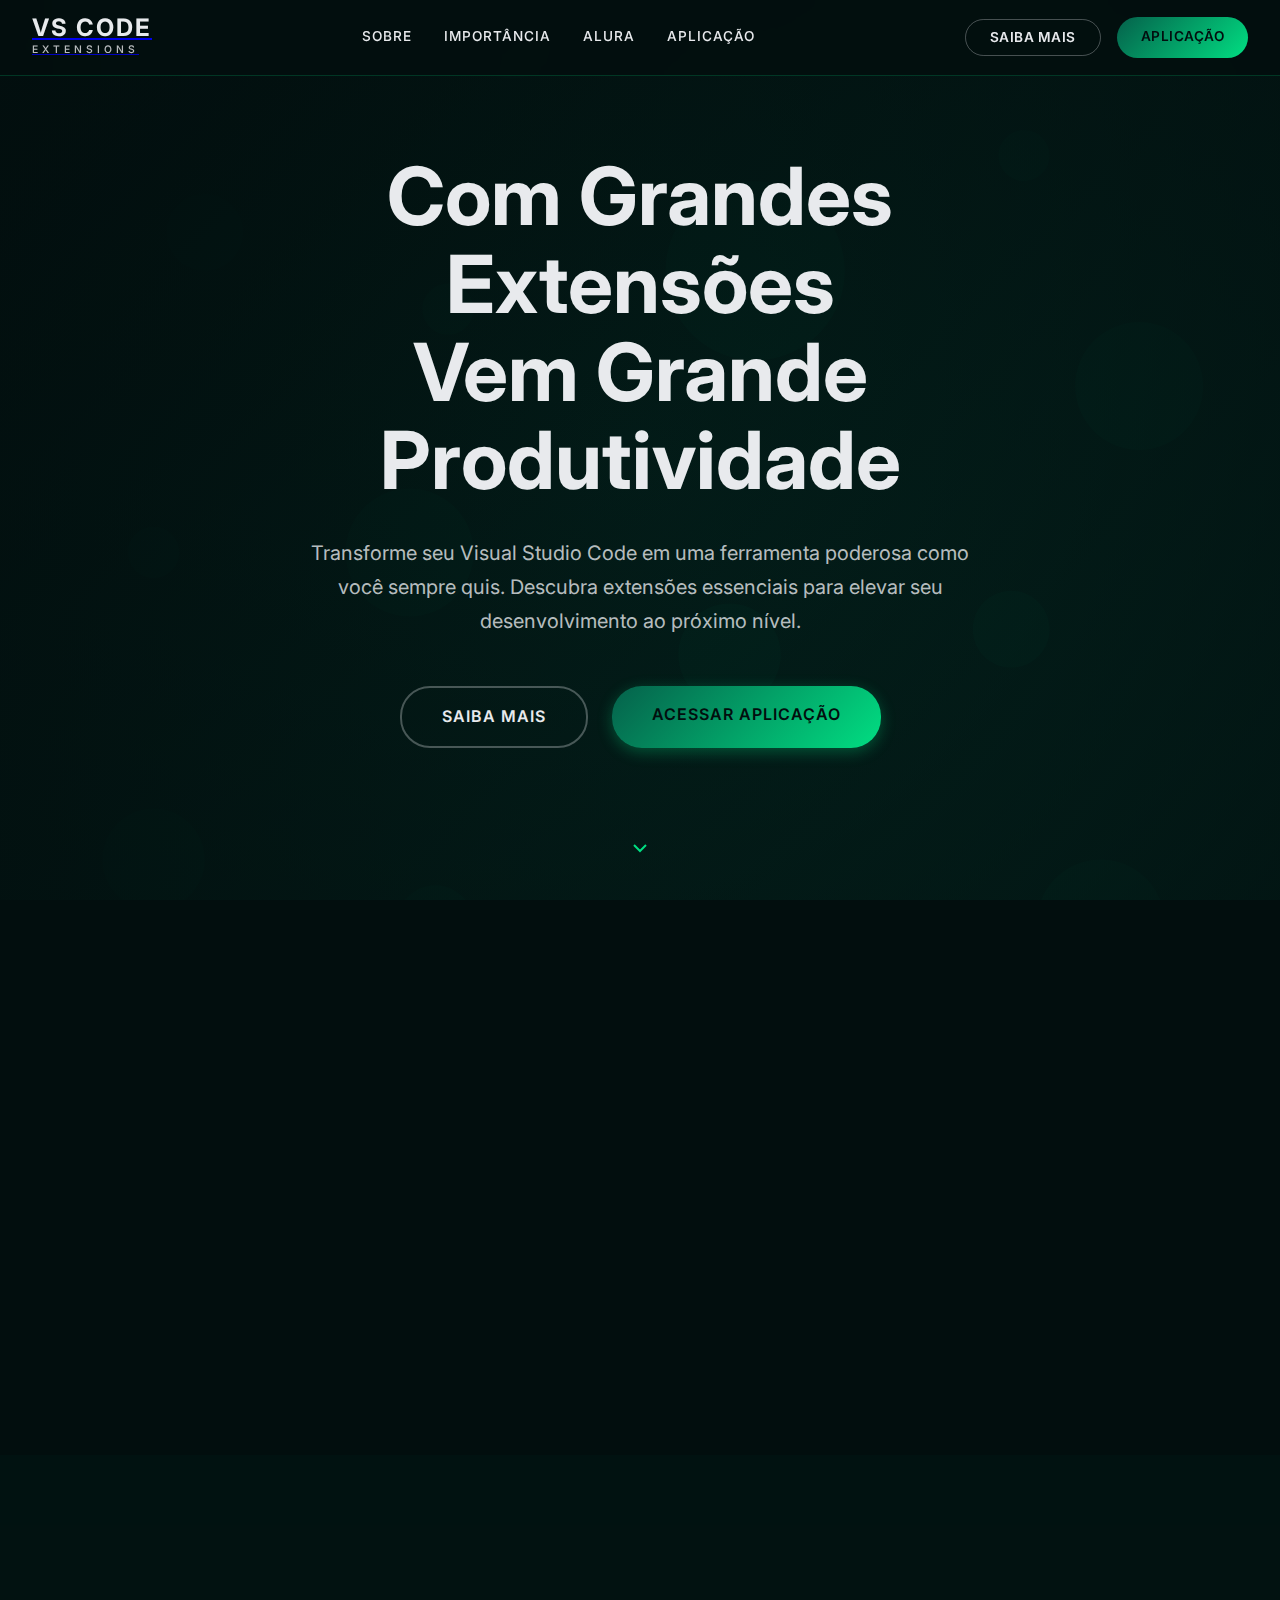
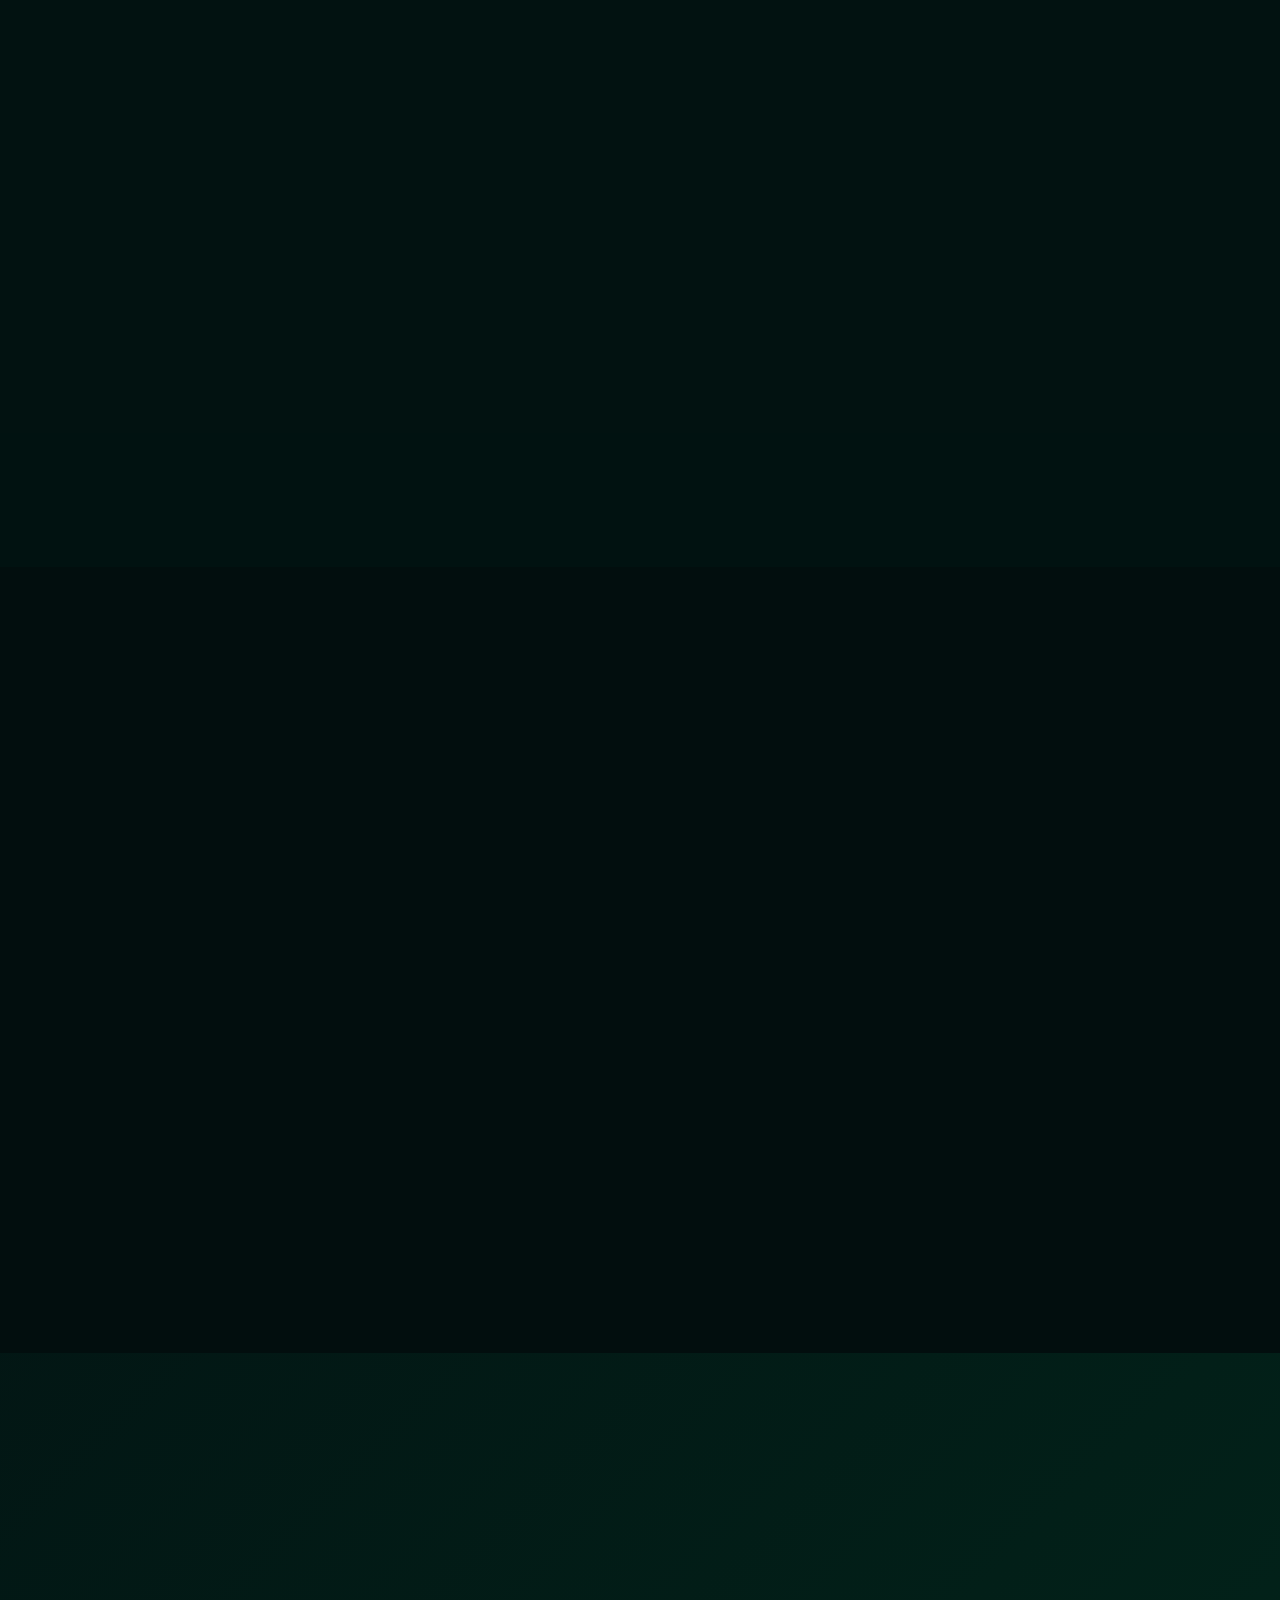
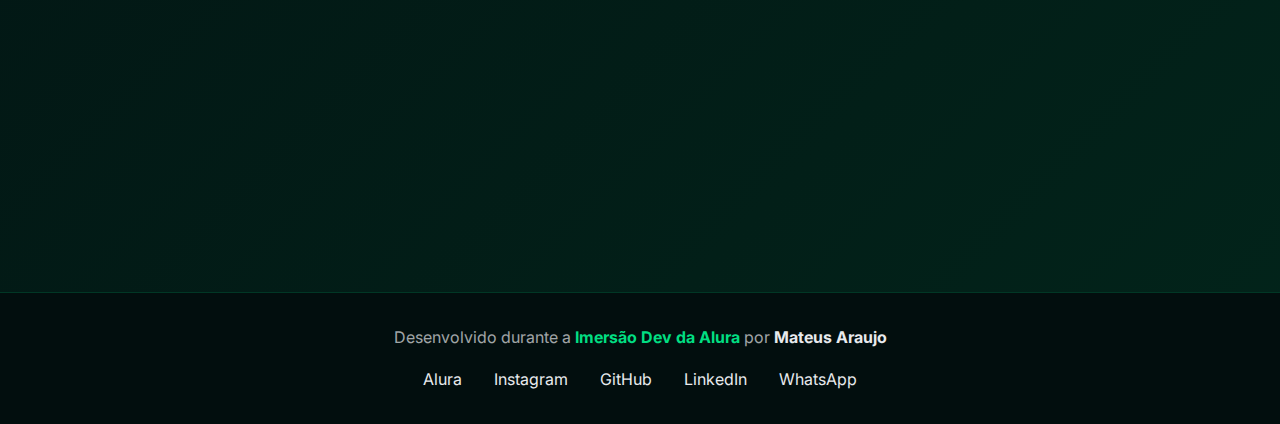
<file: index.html>
<!DOCTYPE html>
<html lang="pt-br">
<head>
    <meta charset="UTF-8">
    <meta name="viewport" content="width=device-width, initial-scale=1.0">
    <link rel="stylesheet" href="./src/styles/home.css">
    <link rel="preconnect" href="https://fonts.googleapis.com">
    <link rel="preconnect" href="https://fonts.gstatic.com" crossorigin>
    <link href="https://fonts.googleapis.com/css2?family=Inter:wght@300;400;500;600;700;800;900&family=Quicksand:wght@300..700&display=swap" rel="stylesheet">
    <title>Base de Conhecimento - Extensões VS Code | Imersão Dev Alura</title>
</head>
<body>
    <!-- Header -->
    <header class="home-header">
        <div class="header-content">
            <div class="logo-container">
                <a href="./index.html" class="logo-link">
                    <span class="logo-text">
                        <span class="logo-main">VS CODE</span>
                        <span class="logo-sub">EXTENSIONS</span>
                    </span>
                </a>
            </div>
            <nav class="nav-menu">
                <a href="#sobre" class="nav-link">SOBRE</a>
                <a href="#importancia" class="nav-link">IMPORTÂNCIA</a>
                <a href="#alura" class="nav-link">ALURA</a>
                <a href="./src/app.html" class="nav-link">APLICAÇÃO</a>
            </nav>
            <div class="header-buttons">
                <button class="btn-secondary" onclick="scrollToSection('sobre')">SAIBA MAIS</button>
                <a href="./src/app.html" class="btn-primary">Aplicação</a>
            </div>
            <button class="mobile-menu-toggle" aria-label="Menu">
                <span></span>
                <span></span>
                <span></span>
            </button>
        </div>
    </header>

    <!-- Hero Section -->
    <section class="hero-section">
        <div class="hero-overlay"></div>
        <div class="hero-content">
            <h1 class="hero-title">
                <span class="title-line">Com Grandes Extensões</span>
                <span class="title-line">Vem Grande Produtividade</span>
            </h1>
            <p class="hero-subtitle">
                Transforme seu Visual Studio Code em uma ferramenta poderosa como você sempre quis.
                Descubra extensões essenciais para elevar seu desenvolvimento ao próximo nível.
            </p>
            <div class="hero-buttons">
                <a href="#sobre" class="btn-learn-more">SAIBA MAIS</a>
                <a href="./src/app.html" class="btn-get-started">ACESSAR APLICAÇÃO</a>
            </div>
        </div>
        <div class="scroll-indicator">
            <svg width="24" height="24" viewBox="0 0 24 24" fill="none" stroke="currentColor" stroke-width="2">
                <path d="M6 9l6 6 6-6"/>
            </svg>
        </div>
    </section>

    <!-- About Section -->
    <section id="sobre" class="content-section">
        <div class="container">
            <div class="section-content">
                <h2 class="section-title">Sobre o Projeto</h2>
                <p class="section-text">
                    Este projeto foi desenvolvido durante a <strong>Imersão Dev da Alura</strong>, um programa intensivo 
                    que une aprendizado prático com projetos reais. A Base de Conhecimento de Extensões VS Code é uma 
                    aplicação web que reúne as melhores extensões para o Visual Studio Code.
                </p>
                <p class="section-text">
                    Nossa missão é ajudar desenvolvedores a descobrirem e utilizarem ferramentas que podem transformar 
                    sua experiência de programação, aumentando produtividade, organização e qualidade do código.
                </p>
            </div>
        </div>
    </section>

    <!-- Importance Section -->
    <section id="importancia" class="content-section alt-bg">
        <div class="container">
            <div class="section-content">
                <h2 class="section-title">Por Que Extensões São Importantes?</h2>
                <div class="features-grid">
                    <div class="feature-card">
                        <div class="feature-icon">⚡</div>
                        <h3 class="feature-title">Produtividade</h3>
                        <p class="feature-text">
                            Autocomplete inteligente, snippets personalizados e atalhos que aceleram seu fluxo de trabalho 
                            em até 50%.
                        </p>
                    </div>
                    <div class="feature-card">
                        <div class="feature-icon">🎯</div>
                        <h3 class="feature-title">Qualidade do Código</h3>
                        <p class="feature-text">
                            Linters, formatadores e ferramentas de análise que garantem consistência e reduzem bugs 
                            antes mesmo de compilar.
                        </p>
                    </div>
                    <div class="feature-card">
                        <div class="feature-icon">🔍</div>
                        <h3 class="feature-title">Organização</h3>
                        <p class="feature-text">
                            Ícones, temas e ferramentas que facilitam a navegação em projetos grandes, economizando 
                            tempo e reduzindo fadiga visual.
                        </p>
                    </div>
                    <div class="feature-card">
                        <div class="feature-icon">🤝</div>
                        <h3 class="feature-title">Colaboração</h3>
                        <p class="feature-text">
                            Extensões de Git integradas que tornam o controle de versão mais visual e intuitivo, 
                            melhorando o trabalho em equipe.
                        </p>
                    </div>
                </div>
            </div>
        </div>
    </section>

    <!-- Alura Section -->
    <section id="alura" class="content-section">
        <div class="container">
            <div class="section-content">
                <h2 class="section-title">Imersão Dev da Alura</h2>
                <div class="alura-content">
                    <div class="alura-text">
                        <p class="section-text">
                            A <strong>Imersão Dev da Alura</strong> é um programa educacional único que combina teoria 
                            e prática através de projetos reais. Durante a imersão, desenvolvedores de todos os níveis 
                            têm a oportunidade de:
                        </p>
                        <ul class="benefits-list">
                            <li>Aprender tecnologias modernas através de projetos práticos</li>
                            <li>Conectar-se com uma comunidade de desenvolvedores</li>
                            <li>Desenvolver habilidades essenciais para o mercado de trabalho</li>
                        </ul>
                        <p class="section-text">
                            Este projeto foi desenvolvido como parte do desafio da Imersão Dev, demonstrando a aplicação 
                            prática de HTML, CSS, JavaScript e IA criação de uma base de conhecimento.
                        </p>
                        <div class="cta-container">
                            <a href="https://www.alura.com.br/" target="_blank" class="btn-alura">CONHEÇA A ALURA</a>
                        </div>
                    </div>
                </div>
            </div>
        </div>
    </section>

    <!-- Final CTA Section -->
    <section class="cta-section">
        <div class="container">
            <div class="cta-content">
                <h2 class="cta-title">Pronto para Descobrir Novas Extensões?</h2>
                <p class="cta-text">
                    Acesse nossa base de conhecimento e encontre as extensões que vão transformar sua experiência 
                    de desenvolvimento.
                </p>
                <a href="./src/app.html" class="btn-cta">ACESSAR APLICATIVO</a>
            </div>
        </div>
    </section>

    <!-- Footer -->
    <footer class="home-footer">
        <div class="footer-content">
            <p class="footer-text">Desenvolvido durante a <strong>Imersão Dev da Alura</strong> por <a href="https://github.com/teuaraujoo" target="_blank" class="footer-author-link"><strong>Mateus Araujo</strong></a></p>
            <div class="footer-links">
                <a href="https://www.alura.com.br/" target="_blank">Alura</a>
                <a href="https://www.instagram.com/teu.araujoo/" target="_blank">Instagram</a>
                <a href="https://github.com/teuaraujoo" target="_blank">GitHub</a>
                <a href="https://www.linkedin.com/in/teuaraujoo/" target="_blank">LinkedIn</a>
                <a href="https://api.whatsapp.com/send/?phone=5579988081797&text&type=phone_number&app_absent=0" target="_blank">WhatsApp</a>
            </div>
        </div>
    </footer>

    <!-- Loading Screen -->
    <div id="loading-screen" class="loading-screen hidden">
        <div class="loading-content">
            <div class="loading-spinner">
                <div class="spinner-ring"></div>
                <div class="spinner-ring"></div>
                <div class="spinner-ring"></div>
                <div class="spinner-ring"></div>
            </div>
            <p class="loading-text">Carregando aplicação...</p>
        </div>
    </div>

    <script src="./src/script/home.js"></script>
</body>
</html>
</file>
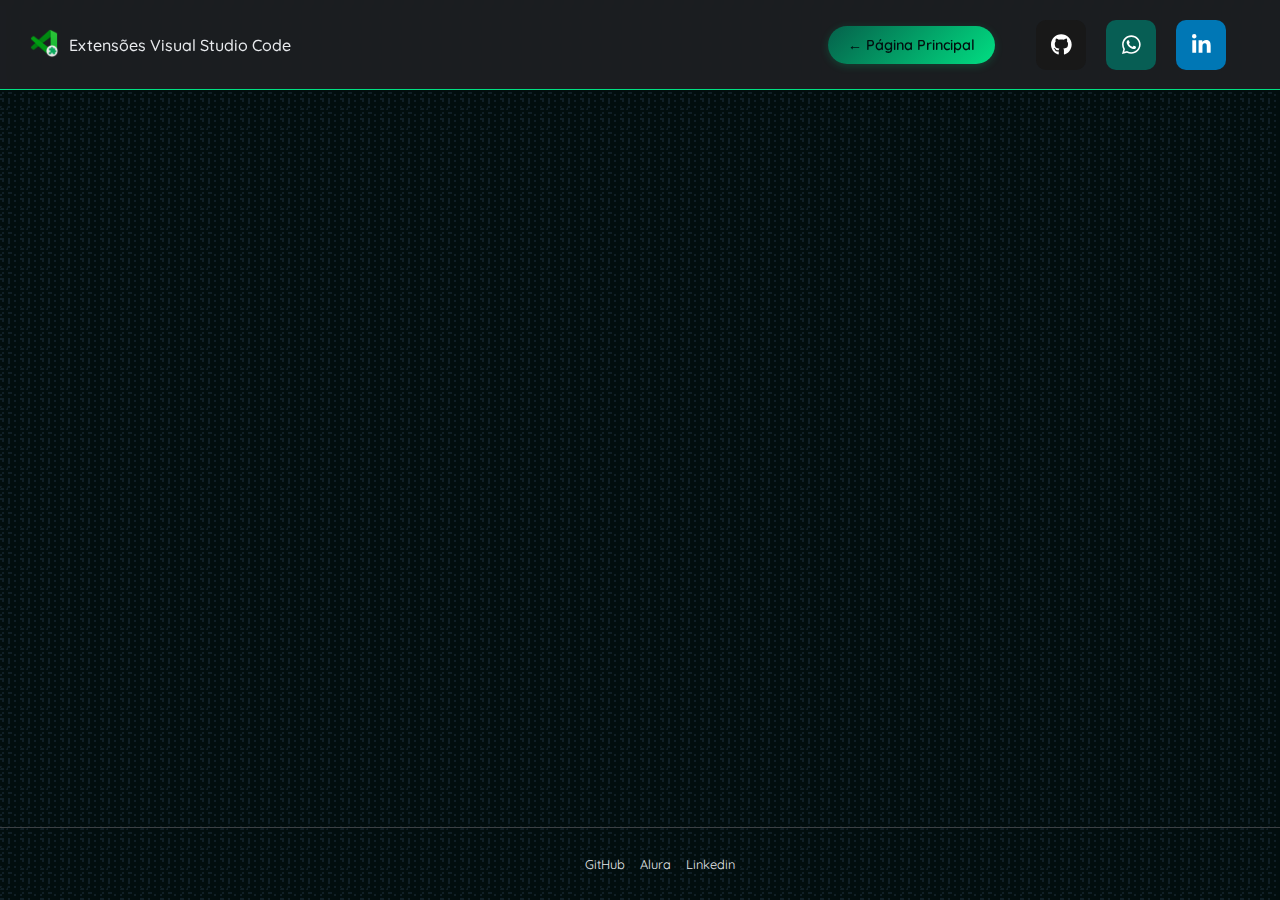
<file: src/app.html>
<!DOCTYPE html>
<html lang="pt-br">
<head>
    <meta charset="UTF-8">
    <meta name="viewport" content="width=device-width, initial-scale=1.0">
    <link rel="stylesheet" href="/src/styles/style.css">
    <title>Base de conhecimento - Extensões VS Code</title>
</head>
<body>
  <header>
    <div class="teste"> 
      <a href="./index.html" class="logo-link">
        <img src="./assets/logo.png" alt="logo">
      </a>
      <a href="./app.html"><h1>Extensões Visual Studio Code</h1></a>
    </div>
    <a href="../index.html" class="btn-voltar-principal">← Página Principal</a>
      <div class="nav-links">
        <div class="social-card"> 
              <a href="https://github.com/teuaraujoo" target="_blank">
                <button class="Btn github"> 
                  <span class="svgContainer"> 
                    <svg height="1.6em" viewBox="0 0 496 512" fill="white"> 
                      <path 
                      d="M165.9 397.4c0 2-2.3 3.6-5.2 3.6-3.3.3-5.6-1.3-5.6-3.6 0-2 2.3-3.6 5.2-3.6 3-.3 5.6 1.3 5.6 3.6zm-31.1-4.5c-.7 2 1.3 4.3 4.3 4.9 2.6 1 5.6 0 6.2-2s-1.3-4.3-4.3-5.2c-2.6-.7-5.5.3-6.2 2.3zm44.2-1.7c-2.9.7-4.9 2.6-4.6 4.9.3 2 2.9 3.3 5.9 2.6 2.9-.7 4.9-2.6 4.6-4.6-.3-1.9-3-3.2-5.9-2.9zM244.8 8C106.1 8 0 113.3 0 252c0 110.9 69.8 205.8 169.5 239.2 12.8 2.3 17.3-5.6 17.3-12.1 0-6.2-.3-40.4-.3-61.4 0 0-70 15-84.7-29.8 0 0-11.4-29.1-27.8-36.6 0 0-22.9-15.7 1.6-15.4 0 0 24.9 2 38.6 25.8 21.9 38.6 58.6 27.5 72.9 20.9 2.3-16 8.8-27.1 16-33.7-55.9-6.2-112.3-14.3-112.3-110.5 0-27.5 7.6-41.3 23.6-58.9-2.6-6.5-11.1-33.3 2.6-67.9 20.9-6.5 69 27 69 27 20-5.6 41.5-8.5 62.8-8.5s42.8 2.9 62.8 8.5c0 0 48.1-33.6 69-27 13.7 34.7 5.2 61.4 2.6 67.9 16 17.7 25.8 31.5 25.8 58.9 0 96.5-58.9 104.2-114.8 110.5 9.2 7.9 17 22.9 17 46.4 0 33.7-.3 75.4-.3 83.6 0 6.5 4.6 14.4 17.3 12.1C428.2 457.8 496 362.9 496 252 496 113.3 383.5 8 244.8 8zM97.2 352.9c-1.3 1-1 3.3.7 5.2 1.6 1.6 3.9 2.3 5.2 1 1.3-1 1-3.3-.7-5.2-1.6-1.6-3.9-2.3-5.2-1zm-10.8-8.1c-.7 1.3.3 2.9 2.3 3.9 1.6 1 3.6.7 4.3-.7.7-1.3-.3-2.9-2.3-3.9-2-.6-3.6-.3-4.3.7zm32.4 35.6c-1.6 1.3-1 4.3 1.3 6.2 2.3 2.3 5.2 2.6 6.5 1 1.3-1.3.7-4.3-1.3-6.2-2.2-2.3-5.2-2.6-6.5-1zm-11.4-14.7c-1.6 1-1.6 3.6 0 5.9 1.6 2.3 4.3 3.3 5.6 2.3 1.6-1.3 1.6-3.9 0-6.2-1.4-2.3-4-3.3-5.6-2z" 
                      ></path> 
                    </svg> 
                  </span> 
                  <span class="BG"></span> 
                </button> 
              </a>
            <a href="https://api.whatsapp.com/send/?phone=5579988081797&text&type=phone_number&app_absent=0" target="_blank">
              <button class="Btn whatsapp"> 
                <span class="svgContainer"> 
                  <svg 
                  xmlns="http://www.w3.org/2000/svg" 
                  height="1.6em" 
                  fill="white" 
                  viewBox="0 0 448 512" 
                  > 
                    <path 
                    d="M380.9 97.1C339 55.1 283.2 32 223.9 32c-122.4 0-222 99.6-222 222 0 39.1 10.2 77.3 29.6 111L0 480l117.7-30.9c32.4 17.7 68.9 27 106.1 27h.1c122.3 0 224.1-99.6 224.1-222 0-59.3-25.2-115-67.1-157zm-157 341.6c-33.2 0-65.7-8.9-94-25.7l-6.7-4-69.8 18.3L72 359.2l-4.4-7c-18.5-29.4-28.2-63.3-28.2-98.2 0-101.7 82.8-184.5 184.6-184.5 49.3 0 95.6 19.2 130.4 54.1 34.8 34.9 56.2 81.2 56.1 130.5 0 101.8-84.9 184.6-186.6 184.6zm101.2-138.2c-5.5-2.8-32.8-16.2-37.9-18-5.1-1.9-8.8-2.8-12.5 2.8-3.7 5.6-14.3 18-17.6 21.8-3.2 3.7-6.5 4.2-12 1.4-32.6-16.3-54-29.1-75.5-66-5.7-9.8 5.7-9.1 16.3-30.3 1.8-3.7 .9-6.9-.5-9.7-1.4-2.8-12.5-30.1-17.1-41.2-4.5-10.8-9.1-9.3-12.5-9.5-3.2-.2-6.9-.2-10.6-.2-3.7 0-9.7 1.4-14.8 6.9-5.1 5.6-19.4 19-19.4 46.3 0 27.3 19.9 53.7 22.6 57.4 2.8 3.7 39.1 59.7 94.8 83.8 35.2 15.2 49 16.5 66.6 13.9 10.7-1.6 32.8-13.4 37.4-26.4 4.6-13 4.6-24.1 3.2-26.4-1.3-2.5-5-3.9-10.5-6.6z" 
                    ></path> 
                  </svg> 
                </span> 
                <span class="BG"></span> 
              </button> 
            </a>
            <a href="https://www.linkedin.com/in/teuaraujoo/" target="_blank">
              
              <button class="Btn linkdin"> 
                <span class="svgContainer"> 
                  <svg 
                  fill="white" 
                  class="svgIcon" 
                  xmlns="http://www.w3.org/2000/svg" 
                  height="1.6em" 
                  viewBox="0 0 448 512" 
                  > 
                  <path 
                  d="M100.3 448H7.4V148.9h92.9zM53.8 108.1C24.1 108.1 0 83.5 0 53.8a53.8 53.8 0 0 1 107.6 0c0 29.7-24.1 54.3-53.8 54.3zM447.9 448h-92.7V302.4c0-34.7-.7-79.2-48.3-79.2-48.3 0-55.7 37.7-55.7 76.7V448h-92.8V148.9h89.1v40.8h1.3c12.4-23.5 42.7-48.3 87.9-48.3 94 0 111.3 61.9 111.3 142.3V448z" 
                  ></path> 
                </svg> 
              </span> 
              <span class="BG"></span> 
            </button> 
          </a>
            </div>
        </div>
      </header>
      
      <main id="main-view">
        <div id="initial-content">
            <h1>Base de Conhecimento</h1>
            <p>Encontre as melhores extensões para o Visual Studio Code</p>
            <div class="search-container">
                <svg class="search-icon" xmlns="http://www.w3.org/2000/svg" viewBox="0 0 24 24" fill="none" stroke="currentColor" stroke-width="2" stroke-linecap="round" stroke-linejoin="round">
                    <circle cx="11" cy="11" r="8"></circle>
                    <path d="m21 21-4.35-4.35"></path>
                </svg>
                <input type="text" id="campo-busca" placeholder="Busque por uma extensão...">
                <button id="botao-busca" class="botao-busca"><span>Buscar</span></button>
            </div>
            <div class="tags-container">
                <button class="tag">Extensões</button>
                <button class="tag">Produtividade</button>
                <button class="tag">Organização</button>
                <button class="tag">Estilo</button>
                <button class="tag">Temas</button>
                <button class="tag">Anotações</button>
                <button class="tag">Ícones</button>
                <button class="tag">Assistentes</button>
                <button class="tag">Linguagens</button>
                <button class="tag">Formatação</button>
                <button class="tag">Renomeação</button>
                <button class="tag">Automação</button>
                <button class="tag">Personalização</button>
                <button class="tag">Boas práticas</button>
            </div>
        <section class="card-container">
        </section>
    </main>

    <!-- View de detalhes (escondida inicialmente) -->
    <div id="detalhes-view" class="hidden">
        <button id="botao-voltar" class="botao-voltar">← Voltar</button>
        <div id="detalhes-container" class="detalhes-container">
            <!-- Cards pesquisados aparecerão aqui -->
        </div>
    </div>

    <footer class="footer">
        <ul class="footer-links">
            <li>
                <a href="https://github.com/teuaraujoo" target="_blank">GitHub</a>
            </li>
            <li>
                <a href="https://www.alura.com.br/" target="_blank">Alura</a>
            </li>
            <li>
                <a href="https://www.linkedin.com/in/teuaraujoo/" target="_blank">Linkedin</a>
            </li>
        </ul>
    </footer>
    <script src="/src/script/script.js"></script>
</body>
</html>
</file>
<file: src/styles/home.css>
@import url('https://fonts.googleapis.com/css2?family=Inter:wght@300;400;500;600;700;800;900&display=swap');

:root {
    --primary-color: #05614B;
    --secondary-color: #e8eaed;
    --tertiary-color: #01DE82;
    --bg-color: #020E0E;
    --accent-gradient: linear-gradient(135deg, var(--primary-color) 0%, var(--tertiary-color) 100%);
}

* {
    margin: 0;
    padding: 0;
    box-sizing: border-box;
}

body {
    font-family: 'Inter', 'Quicksand', sans-serif;
    background-color: var(--bg-color);
    color: var(--secondary-color);
    overflow-x: hidden;
    line-height: 1.6;
}

::-webkit-scrollbar {
    width: 6px;
}

::-webkit-scrollbar-thumb {
    background-color: var(--primary-color);
    border-radius: 10px;
    transition: background-color 0.3s ease;
}

::-webkit-scrollbar-thumb:hover {
    background-color: var(--tertiary-color);
}

/* Header Styles */
.home-header {
    position: fixed;
    top: 0;
    left: 0;
    right: 0;
    z-index: 1000;
    background: rgba(2, 14, 14, 0.8);
    backdrop-filter: blur(10px);
    -webkit-backdrop-filter: blur(10px);
    border-bottom: 1px solid rgba(1, 222, 130, 0.2);
    padding: 1rem 2rem;
}

.header-content {
    max-width: 1400px;
    margin: 0 auto;
    display: flex;
    align-items: center;
    justify-content: space-between;
    gap: 2rem;
}

.logo-container {
    flex-shrink: 0;
}

.logo-text {
    display: flex;
    flex-direction: column;
    text-decoration: none;
    color: var(--secondary-color);
    transition: transform 0.3s ease;
}

.logo-text:hover {
    transform: scale(1.05);
}

.logo-main {
    font-size: 1.5rem;
    font-weight: 700;
    letter-spacing: 2px;
    line-height: 1;
}

.logo-sub {
    font-size: 0.65rem;
    font-weight: 500;
    letter-spacing: 4px;
    opacity: 0.8;
    margin-top: 2px;
}

.nav-menu {
    display: flex;
    gap: 2rem;
    align-items: center;
    flex: 1;
    justify-content: center;
}

.nav-link {
    color: var(--secondary-color);
    text-decoration: none;
    font-size: 0.85rem;
    font-weight: 500;
    letter-spacing: 1px;
    text-transform: uppercase;
    transition: color 0.3s ease;
    position: relative;
}

.nav-link::after {
    content: '';
    position: absolute;
    bottom: -5px;
    left: 0;
    width: 0;
    height: 2px;
    background: var(--tertiary-color);
    transition: width 0.3s ease;
}

.nav-link:hover {
    color: var(--tertiary-color);
}

.nav-link:hover::after {
    width: 100%;
}

.header-buttons {
    display: flex;
    gap: 1rem;
    align-items: center;
}

.btn-secondary,
.btn-primary {
    padding: 0.6rem 1.5rem;
    border-radius: 25px;
    font-size: 0.85rem;
    font-weight: 600;
    text-decoration: none;
    transition: all 0.3s ease;
    border: none;
    cursor: pointer;
    text-transform: uppercase;
    letter-spacing: 0.5px;
    font-family: inherit;
}

.btn-secondary {
    background: transparent;
    color: var(--secondary-color);
    border: 1px solid rgba(232, 234, 237, 0.3);
}

.btn-secondary:hover {
    background: rgba(232, 234, 237, 0.1);
    border-color: var(--secondary-color);
}

.btn-primary {
    background: var(--accent-gradient);
    color: var(--bg-color);
    border: none;
}

.btn-primary:hover {
    transform: translateY(-2px);
    box-shadow: 0 4px 15px rgba(1, 222, 130, 0.4);
}

.mobile-menu-toggle {
    display: none;
    flex-direction: column;
    gap: 5px;
    background: transparent;
    border: none;
    cursor: pointer;
    padding: 5px;
}

.mobile-menu-toggle span {
    width: 25px;
    height: 2px;
    background: var(--secondary-color);
    transition: all 0.3s ease;
}

/* Hero Section */
.hero-section {
    position: relative;
    min-height: 100vh;
    display: flex;
    align-items: center;
    justify-content: center;
    background: linear-gradient(135deg, rgba(2, 14, 14, 0.95) 0%, rgba(5, 97, 75, 0.3) 100%),
                url("data:image/svg+xml,%3Csvg width='100' height='100' viewBox='0 0 100 100' xmlns='http://www.w3.org/2000/svg'%3E%3Cpath d='M11 18c3.866 0 7-3.134 7-7s-3.134-7-7-7-7 3.134-7 7 3.134 7 7 7zm48 25c3.866 0 7-3.134 7-7s-3.134-7-7-7-7 3.134-7 7 3.134 7 7 7zm-43-7c1.657 0 3-1.343 3-3s-1.343-3-3-3-3 1.343-3 3 1.343 3 3 3zm63 31c1.657 0 3-1.343 3-3s-1.343-3-3-3-3 1.343-3 3 1.343 3 3 3zM34 90c1.657 0 3-1.343 3-3s-1.343-3-3-3-3 1.343-3 3 1.343 3 3 3zm56-76c1.657 0 3-1.343 3-3s-1.343-3-3-3-3 1.343-3 3 1.343 3 3 3zM12 86c2.21 0 4-1.79 4-4s-1.79-4-4-4-4 1.79-4 4 1.79 4 4 4zm28-65c2.21 0 4-1.79 4-4s-1.79-4-4-4-4 1.79-4 4 1.79 4 4 4zm23-11c2.76 0 5-2.24 5-5s-2.24-5-5-5-5 2.24-5 5 2.24 5 5 5zm-6 60c2.21 0 4-1.79 4-4s-1.79-4-4-4-4 1.79-4 4 1.79 4 4 4zm29 22c2.76 0 5-2.24 5-5s-2.24-5-5-5-5 2.24-5 5 2.24 5 5 5zM32 63c2.76 0 5-2.24 5-5s-2.24-5-5-5-5 2.24-5 5 2.24 5 5 5zm57-13c2.76 0 5-2.24 5-5s-2.24-5-5-5-5 2.24-5 5 2.24 5 5 5zm-9-21c1.105 0 2-.895 2-2s-.895-2-2-2-2 .895-2 2 .895 2 2 2zM60 91c1.105 0 2-.895 2-2s-.895-2-2-2-2 .895-2 2 .895 2 2 2zM35 41c1.105 0 2-.895 2-2s-.895-2-2-2-2 .895-2 2 .895 2 2 2zM12 60c1.105 0 2-.895 2-2s-.895-2-2-2-2 .895-2 2 .895 2 2 2z' fill='%2301DE82' fill-opacity='0.05' fill-rule='evenodd'/%3E%3C/svg%3E");
    background-size: cover;
    background-position: center;
    background-attachment: fixed;
    overflow: hidden;
}

.hero-overlay {
    position: absolute;
    top: 0;
    left: 0;
    right: 0;
    bottom: 0;
    background: radial-gradient(circle at center, transparent 0%, rgba(2, 14, 14, 0.7) 100%);
    z-index: 1;
}

.hero-content {
    position: relative;
    z-index: 2;
    text-align: center;
    max-width: 900px;
    padding: 0 2rem;
    animation: fadeInUp 1s ease-out;
}

.hero-title {
    font-size: clamp(2.5rem, 8vw, 5rem);
    font-weight: 700;
    line-height: 1.1;
    margin-bottom: 2rem;
    color: var(--secondary-color);
}

.title-line {
    display: block;
    animation: fadeInUp 1s ease-out 0.3s both;
}

.title-line:nth-child(2) {
    animation-delay: 0.5s;
}

.hero-subtitle {
    font-size: clamp(1rem, 2vw, 1.25rem);
    font-weight: 400;
    margin-bottom: 3rem;
    color: rgba(232, 234, 237, 0.8);
    max-width: 700px;
    margin-left: auto;
    margin-right: auto;
    line-height: 1.7;
    animation: fadeInUp 1s ease-out 0.7s both;
}

.hero-buttons {
    display: flex;
    gap: 1.5rem;
    justify-content: center;
    flex-wrap: wrap;
    animation: fadeInUp 1s ease-out 0.9s both;
}

.btn-learn-more,
.btn-get-started {
    padding: 1rem 2.5rem;
    border-radius: 30px;
    font-size: 1rem;
    font-weight: 600;
    text-decoration: none;
    transition: all 0.3s ease;
    text-transform: uppercase;
    letter-spacing: 1px;
    font-family: inherit;
    display: inline-block;
}

.btn-learn-more {
    background: transparent;
    color: var(--secondary-color);
    border: 2px solid rgba(232, 234, 237, 0.3);
}

.btn-learn-more:hover {
    background: rgba(232, 234, 237, 0.1);
    border-color: var(--secondary-color);
    transform: translateY(-2px);
}

.btn-get-started {
    background: var(--accent-gradient);
    color: var(--bg-color);
    border: none;
    box-shadow: 0 4px 15px rgba(1, 222, 130, 0.3);
}

.btn-get-started:hover {
    transform: translateY(-3px);
    box-shadow: 0 6px 20px rgba(1, 222, 130, 0.5);
}

.scroll-indicator {
    position: absolute;
    bottom: 2rem;
    left: 50%;
    transform: translateX(-50%);
    color: var(--tertiary-color);
    animation: bounce 2s infinite;
    z-index: 2;
}

/* Content Sections */
.content-section {
    padding: 6rem 2rem;
    position: relative;
}

.content-section.alt-bg {
    background: rgba(5, 97, 75, 0.05);
}

.container {
    max-width: 1200px;
    margin: 0 auto;
}

.section-content {
    animation: fadeInUp 0.8s ease-out;
}

.section-title {
    font-size: clamp(2rem, 5vw, 3rem);
    font-weight: 700;
    margin-bottom: 2rem;
    text-align: center;
    color: var(--secondary-color);
    position: relative;
    padding-bottom: 1rem;
}

.section-title::after {
    content: '';
    position: absolute;
    bottom: 0;
    left: 50%;
    transform: translateX(-50%);
    width: 80px;
    height: 3px;
    background: var(--accent-gradient);
    border-radius: 2px;
}

.section-text {
    font-size: 1.1rem;
    line-height: 1.8;
    color: rgba(232, 234, 237, 0.8);
    margin-bottom: 1.5rem;
    text-align: center;
    max-width: 800px;
    margin-left: auto;
    margin-right: auto;
}

.section-text strong {
    color: var(--tertiary-color);
    font-weight: 600;
}

/* Features Grid */
.features-grid {
    display: grid;
    grid-template-columns: repeat(auto-fit, minmax(250px, 1fr));
    gap: 2rem;
    margin-top: 3rem;
}

.feature-card {
    background: rgba(232, 234, 237, 0.03);
    border: 1px solid rgba(1, 222, 130, 0.1);
    border-radius: 16px;
    padding: 2rem;
    text-align: center;
    transition: all 0.3s ease;
}

.feature-card:hover {
    transform: translateY(-5px);
    border-color: var(--tertiary-color);
    box-shadow: 0 8px 25px rgba(1, 222, 130, 0.2);
    background: rgba(232, 234, 237, 0.05);
}

.feature-icon {
    font-size: 3rem;
    margin-bottom: 1rem;
}

.feature-title {
    font-size: 1.5rem;
    font-weight: 600;
    margin-bottom: 1rem;
    color: var(--secondary-color);
}

.feature-text {
    font-size: 1rem;
    line-height: 1.6;
    color: rgba(232, 234, 237, 0.7);
}

/* Alura Section */
.alura-content {
    max-width: 900px;
    margin: 0 auto;
}

.benefits-list {
    list-style: none;
    max-width: 700px;
    margin: 2rem auto;
    text-align: left;
}

.benefits-list li {
    padding: 1rem;
    margin-bottom: 0.5rem;
    background: rgba(1, 222, 130, 0.05);
    border-left: 3px solid var(--tertiary-color);
    border-radius: 4px;
    color: rgba(232, 234, 237, 0.8);
    position: relative;
    padding-left: 2.5rem;
}

.benefits-list li::before {
    content: '✓';
    position: absolute;
    left: 1rem;
    color: var(--tertiary-color);
    font-weight: bold;
}

.cta-container {
    text-align: center;
    margin-top: 2rem;
}

.btn-alura {
    display: inline-block;
    padding: 1rem 2.5rem;
    background: var(--accent-gradient);
    color: var(--bg-color);
    border-radius: 30px;
    text-decoration: none;
    font-weight: 600;
    text-transform: uppercase;
    letter-spacing: 1px;
    transition: all 0.3s ease;
    font-family: inherit;
}

.btn-alura:hover {
    transform: translateY(-3px);
    box-shadow: 0 6px 20px rgba(1, 222, 130, 0.5);
}

/* CTA Section */
.cta-section {
    padding: 6rem 2rem;
    background: linear-gradient(135deg, rgba(5, 97, 75, 0.1) 0%, rgba(1, 222, 130, 0.1) 100%);
    text-align: center;
}

.cta-content {
    max-width: 700px;
    margin: 0 auto;
    animation: fadeInUp 0.8s ease-out;
}

.cta-title {
    font-size: clamp(2rem, 5vw, 3rem);
    font-weight: 700;
    margin-bottom: 1.5rem;
    color: var(--secondary-color);
}

.cta-text {
    font-size: 1.1rem;
    line-height: 1.8;
    color: rgba(232, 234, 237, 0.8);
    margin-bottom: 2.5rem;
}

.btn-cta {
    display: inline-block;
    padding: 1.2rem 3rem;
    background: var(--accent-gradient);
    color: var(--bg-color);
    border-radius: 30px;
    text-decoration: none;
    font-weight: 700;
    font-size: 1.1rem;
    text-transform: uppercase;
    letter-spacing: 1px;
    transition: all 0.3s ease;
    font-family: inherit;
    box-shadow: 0 4px 15px rgba(1, 222, 130, 0.3);
}

.btn-cta:hover {
    transform: translateY(-3px);
    box-shadow: 0 6px 25px rgba(1, 222, 130, 0.5);
}

/* Footer */
.home-footer {
    background: rgba(2, 14, 14, 0.9);
    border-top: 1px solid rgba(1, 222, 130, 0.2);
    padding: 2rem;
    text-align: center;
}

.footer-content {
    max-width: 1200px;
    margin: 0 auto;
}

.footer-text {
    margin-bottom: 1rem;
    color: rgba(232, 234, 237, 0.7);
}

.footer-text strong {
    color: var(--tertiary-color);
}

.footer-links {
    display: flex;
    gap: 2rem;
    justify-content: center;
    flex-wrap: wrap;
}

.footer-links a {
    color: var(--secondary-color);
    text-decoration: none;
    transition: color 0.3s ease;
}

.footer-links a:hover {
    color: var(--tertiary-color);
}

.footer-author-link {
    text-decoration: none;
    color: var(--secondary-color);
    transition: color 0.3s ease;
}

.footer-author-link:hover {
    color: var(--tertiary-color);
}

.footer-author-link strong {
    color: inherit;
}

/* Animations */
@keyframes fadeInUp {
    from {
        opacity: 0;
        transform: translateY(30px);
    }
    to {
        opacity: 1;
        transform: translateY(0);
    }
}

@keyframes bounce {
    0%, 20%, 50%, 80%, 100% {
        transform: translateX(-50%) translateY(0);
    }
    40% {
        transform: translateX(-50%) translateY(-10px);
    }
    60% {
        transform: translateX(-50%) translateY(-5px);
    }
}

/* Loading Screen */
.loading-screen {
    position: fixed;
    top: 0;
    left: 0;
    width: 100%;
    height: 100%;
    background: var(--bg-color);
    z-index: 10000;
    display: flex;
    align-items: center;
    justify-content: center;
    animation: fadeIn 0.3s ease-out;
}

.loading-screen.hidden {
    display: none;
}

.loading-content {
    text-align: center;
}

.loading-spinner {
    position: relative;
    width: 80px;
    height: 80px;
    margin: 0 auto 2rem;
}

.spinner-ring {
    position: absolute;
    width: 100%;
    height: 100%;
    border: 4px solid transparent;
    border-top-color: var(--tertiary-color);
    border-radius: 50%;
    animation: spin 1.2s cubic-bezier(0.5, 0, 0.5, 1) infinite;
}

.spinner-ring:nth-child(1) {
    animation-delay: -0.45s;
    border-top-color: var(--tertiary-color);
}

.spinner-ring:nth-child(2) {
    animation-delay: -0.3s;
    width: 70px;
    height: 70px;
    top: 5px;
    left: 5px;
    border-top-color: var(--primary-color);
}

.spinner-ring:nth-child(3) {
    animation-delay: -0.15s;
    width: 60px;
    height: 60px;
    top: 10px;
    left: 10px;
    border-top-color: var(--tertiary-color);
    opacity: 0.7;
}

.spinner-ring:nth-child(4) {
    width: 50px;
    height: 50px;
    top: 15px;
    left: 15px;
    border-top-color: var(--primary-color);
    opacity: 0.5;
}

.loading-text {
    color: var(--secondary-color);
    font-size: 1.1rem;
    font-weight: 500;
    letter-spacing: 1px;
    animation: pulse 1.5s ease-in-out infinite;
}

@keyframes spin {
    0% {
        transform: rotate(0deg);
    }
    100% {
        transform: rotate(360deg);
    }
}

@keyframes pulse {
    0%, 100% {
        opacity: 1;
    }
    50% {
        opacity: 0.5;
    }
}

@keyframes fadeIn {
    from {
        opacity: 0;
    }
    to {
        opacity: 1;
    }
}

/* Responsive Design */
@media (max-width: 968px) {
    .nav-menu {
        display: none;
    }

    .mobile-menu-toggle {
        display: flex;
    }

    .header-buttons {
        display: none;
    }

    .hero-buttons {
        flex-direction: column;
        align-items: center;
    }

    .btn-learn-more,
    .btn-get-started {
        width: 100%;
        max-width: 300px;
    }

    .features-grid {
        grid-template-columns: 1fr;
    }
}

@media (max-width: 640px) {
    .home-header {
        padding: 1rem;
    }

    .hero-section {
        padding-top: 80px;
    }

    .content-section {
        padding: 4rem 1rem;
    }

    .hero-title {
        font-size: 2.5rem;
    }

    .section-title {
        font-size: 2rem;
    }
}
</file>
<file: src/styles/style.css>
@import url('https://fonts.googleapis.com/css2?family=Quicksand:wght@300..700&display=swap'); /* Importa a fonte Quicksand do Google Fonts */

* {
    box-sizing: border-box; /* Garante que padding e border não aumentem o tamanho total do elemento */
}

:root {
    --primary-color: #05614B; /* Cor primária (azul claro) */
    --secondary-color: #e8eaed; /* Cor secundária (cinza claro) */
    --tertiary-color: #01DE82; /* Cor terciária (cinza médio) */
    --bg-color: #020E0E; /* Cor de fundo (cinza escuro) */
}

body {
    margin: 0; /* Remove a margem padrão do body */
    background-color: var(--bg-color); /* Define a cor de fundo usando uma variável */
    background-image: url("data:image/svg+xml,%3Csvg width='20' height='20' viewBox='0 0 20 20' xmlns='http://www.w3.org/2000/svg'%3E%3Cg fill='%238ab4f8' fill-opacity='0.1' fill-rule='evenodd'%3E%3Cpath d='M2 0h2v2H2V0zm6 0h2v2H8V0zm6 0h2v2h-2V0zM0 6h2v2H0V6zm2 6h2v2H2v-2zm0 6h2v2H0v-2zM8 6h2v2H8V6zm2 6h2v2h-2v-2zm-2 6h2v2H8v-2zm6-12h2v2h-2V0zM8 2h2v2H8V2zM2 8h2v2H2V8zm-2 6h2v2H0v-2zm6 6h2v2H6v-2zm6 0h2v2h-2v-2zm2-6h2v2h-2v-2zm-6-2h2v2h-2V8zm-2-2h2v2H8V6zm-6 0h2v2H2V6z'/%3E%3C/g%3E%3C/svg%3E");
    color: var(--secondary-color); /* Define a cor do texto padrão usando uma variável */
    font-family: "Quicksand", sans-serif; /* Define a família da fonte */
}

::-webkit-scrollbar {
    display: none;
}

header {
    padding: 0rem 1.8rem; /* Espaçamento interno (2rem em cima/baixo, 1rem nos lados) */
    display: flex; /* Habilita o layout flexbox */
    align-items: center; /* Alinha os itens verticalmente ao centro */
    justify-content: space-between; /* Distribui os itens com espaço ao redor */
    position: sticky; /* Mantém o cabeçalho fixo no topo ao rolar a página */
    background-color: rgba(32, 33, 36, 0.8);
    backdrop-filter: blur(5px);
    -webkit-backdrop-filter: blur(5px);
    z-index: 10; /* Define a ordem de empilhamento para ficar sobre outros elementos */
    border-bottom: 1px solid var(--tertiary-color); /* Adiciona uma borda inferior */
    width: 100%;
    height: 10vh;
}

.teste {
  display: flex;
  align-items: center;
  gap: 10px;
  cursor: pointer;
  transition: all 0.3s;
}

.teste:hover {
  transform: scale(1.02);
}

header img {
  width: 30px;
  filter: grayscale(100%) sepia(100%);
  filter: hue-rotate(280deg); 
}

header a {
  text-decoration: none;
  color: var(--secondary-color);
}


header h1 {
    font-size: 1rem; /* Tamanho da fonte */
    margin: 0; /* Remove a margem padrão */
    font-weight: 500; /* Peso da fonte (médio) */
    white-space: nowrap; /* Impede a quebra de linha do texto */
}

#initial-content h1 {
    font-size: 3.5rem;
    font-weight: 700;
    color: var(--secondary-color);
    text-align: center;
    margin-bottom: 1rem;
}

#initial-content p {
    font-size: 1.1rem;
    color: var(--tertiary-color);
    text-align: center;
    margin-bottom: 2rem;
}

/* Container de busca inspirado em Uiverse */
.search-container {
    position: relative;
    display: flex;
    align-items: center;
    background: rgba(255, 255, 255, 0.05);
    backdrop-filter: blur(10px);
    -webkit-backdrop-filter: blur(10px);
    border: 2px solid rgba(1, 222, 130, 0.2);
    border-radius: 16px;
    padding: 8px 16px;
    width: 100%;
    max-width: 650px;
    margin: 0 auto;
    transition: all 0.3s cubic-bezier(0.4, 0, 0.2, 1);
    box-shadow: 0 4px 20px rgba(0, 0, 0, 0.1);
    gap: 8px;
}

.search-container:hover {
    border-color: rgba(1, 222, 130, 0.4);
    box-shadow: 0 6px 25px rgba(1, 222, 130, 0.15);
}

.search-container:focus-within {
    border-color: var(--tertiary-color);
    box-shadow: 0 0 0 4px rgba(1, 222, 130, 0.1), 0 8px 30px rgba(1, 222, 130, 0.2);
    transform: translateY(-2px);
}

/* Ícone de busca */
.search-icon {
    width: 20px;
    height: 20px;
    color: var(--tertiary-color);
    margin-right: 12px;
    flex-shrink: 0;
    transition: all 0.3s ease;
}

.search-container:focus-within .search-icon {
    color: var(--tertiary-color);
    transform: scale(1.1);
}

/* Input de busca */
.search-container input {
    border: none;
    outline: none;
    background: transparent;
    padding: 0;
    font-size: 1rem;
    color: var(--secondary-color);
    flex: 1;
    min-width: 0;
    font-family: inherit;
    transition: all 0.3s ease;
}

.search-container input::placeholder {
    color: rgba(232, 234, 237, 0.5);
    transition: all 0.3s ease;
}

.search-container:focus-within input::placeholder {
    color: rgba(232, 234, 237, 0.3);
}

.search-container input:focus {
    color: var(--secondary-color);
}

/* From Uiverse.io by vinodjangid07 */ 
.social-card {
  height: fit-content;
  width: fit-content;
  display: flex;
  align-items: center;
  justify-content: center;
  gap: 20px;
  padding: 20px 25px;
  border-radius: 14px;
}

.Btn {
  width: 50px;
  height: 50px;
  display: flex;
  align-items: center;
  justify-content: center;
  border: none;
  background-color: transparent;
  position: relative;
  border-radius: 7px;
  cursor: pointer;
  transition: all 0.3s;
}

.svgContainer {
  width: 100%;
  height: 100%;
  display: flex;
  align-items: center;
  justify-content: center;
  background-color: transparent;
  backdrop-filter: blur(0px);
  letter-spacing: 0.8px;
  border-radius: 10px;
  transition: all 0.3s;
  z-index: 2;
}

.BG {
  position: absolute;
  width: 100%;
  height: 100%;
  background: #181818;
  z-index: 1;
  border-radius: 10px;
  pointer-events: none;
  transition: all 0.3s;
  font-size: 0px;
}
.github .BG {
  background: #181818;
}
.linkdin .BG {
  background: #0077b5;
}
.whatsapp .BG {
  background: #075e54;
}
.discord .BG {
  background: #7289da;
}
.Btn:hover .BG {
  transform: scale(1.5);
  /* transform-origin: bottom; */
  font-size: 20px;
  color: white;
}

.Btn:hover .svgContainer {
  background-color: rgba(209, 209, 209, 0.466);
  backdrop-filter: blur(4px);
}


/* Botão de busca integrado ao design moderno */
.botao-busca {
    background: linear-gradient(135deg, var(--primary-color) 0%, var(--tertiary-color) 100%);
    color: var(--bg-color);
    border: none;
    border-radius: 10px;
    padding: 10px 20px;
    font-size: 0.95rem;
    font-weight: 600;
    cursor: pointer;
    white-space: nowrap;
    transition: all 0.3s cubic-bezier(0.4, 0, 0.2, 1);
    box-shadow: 0 2px 8px rgba(1, 222, 130, 0.2);
    font-family: inherit;
    flex-shrink: 0;
    position: relative;
    overflow: hidden;
}

.botao-busca::before {
    content: '';
    position: absolute;
    top: 50%;
    left: 50%;
    width: 0;
    height: 0;
    border-radius: 50%;
    background: rgba(255, 255, 255, 0.3);
    transform: translate(-50%, -50%);
    transition: width 0.6s, height 0.6s;
}

.botao-busca:hover::before {
    width: 300px;
    height: 300px;
}

.botao-busca:hover {
    background: linear-gradient(135deg, var(--tertiary-color) 0%, var(--primary-color) 100%);
    transform: translateY(-2px);
    box-shadow: 0 4px 15px rgba(1, 222, 130, 0.4);
}

.botao-busca:active {
    transform: translateY(0);
    box-shadow: 0 2px 6px rgba(1, 222, 130, 0.3);
}

.botao-busca:focus {
    outline: none;
    box-shadow: 0 0 0 3px rgba(1, 222, 130, 0.3);
}

.botao-busca span {
    position: relative;
    z-index: 1;
}

#back-button {
    padding: 0.8rem 1.4rem; /* Espaçamento interno */
    border-radius: 1rem; /* Arredonda as bordas */
    border: none; /* Remove a borda padrão */
    cursor: pointer; /* Muda o cursor para uma mão ao passar por cima */
    font-family: inherit; /* Herda a família da fonte */
    font-weight: 500; /* Peso da fonte */
    font-size: 1rem; /* Tamanho da fonte */
    white-space: nowrap; /* Impede a quebra de linha do texto */
    transition: background-color 0.2s ease, color 0.2s ease; /* Transição suave para cor de fundo e cor do texto */
    background-color: var(--bg-color); /* Cor de fundo */
    color: var(--secondary-color); /* Cor do texto */
    border: 1px solid var(--bg-color); /* Adiciona uma borda */
    transition: all 0.3s ease;
}


main {
    display: flex;
    flex-direction: column;
    align-items: center;
    overflow-y: scroll; /* Adiciona uma barra de rolagem vertical se o conteúdo exceder a altura */
    width: 100%;
    height: 100vh;
    max-width: 80rem; /* Largura máxima do conteúdo principal */
    margin: 0 auto; /* Centraliza o conteúdo principal horizontalmente */
    margin-top: 2rem; /* Margem no topo */
    height: calc(100vh - 10rem - 4rem); /* Calcula a altura para preencher o espaço restante da tela */
    opacity: 0;
    animation: fadeIn 0.6s ease-out forwards;
}

#initial-content {
    opacity: 0;
    animation: fadeInUp 0.6s ease-out 0.2s forwards;
}

.tags-container {
    display: flex;
    align-items: center;
    justify-content: center;
    flex-wrap: wrap;
    width: 70rem;
    gap: 10px;
    margin-top: 20px;
    margin-bottom: 20px;
}

.tag {
    background-color: transparent;
    color: var(--secondary-color);
    border: 1px solid var(--tertiary-color);
    border-radius: 20px;
    padding: 8px 16px;
    cursor: pointer;
    transition: all 0.3s ease;
    font-family: inherit;
    font-size: 0.9rem;
}

.tag:hover {
    background-color: var(--primary-color);
    border-color: var(--primary-color);
}

article {
    background: rgba(255, 255, 255, 0.2);
    border-radius: 16px;
    box-shadow: 0 4px 30px rgba(0, 0, 0, 0.1);
    backdrop-filter: blur(5px);
    -webkit-backdrop-filter: blur(5px);
    border: none;
    padding: 0; /* Remove o padding */
    padding: 0 1rem; /* Espaçamento interno nos lados */
    margin-bottom: 1.25rem; /* Margem inferior */
    box-shadow: none; /* Sem sombra */
    transition: background-color 0.3s ease, border-bottom-color 0.3s ease; /* Transição suave */
    border-bottom: 1px solid var(--bg-color); /* Borda inferior */
    padding-bottom: 1.5rem; /* Espaçamento interno inferior */
    transition: all 0.3s ease-in-out;
}

article:hover {
    transform: scale(1.01); /* Aumenta ligeiramente o tamanho ao passar o mouse */
    cursor: pointer; /* Muda o cursor para uma mão */
}

article h2 {
    margin-top: 0; /* Remove a margem superior */
    font-weight: 600; /* Peso da fonte */
    font-size: 1.6rem; /* Tamanho da fonte */
    border-bottom: none; /* Sem borda inferior */
    padding-bottom: 0; /* Sem espaçamento interno inferior */
    margin-bottom: 0.25rem; /* Margem inferior */
    color: var(--primary-color); /* Cor do texto */
}

article p {
    margin: 0.5rem 0; /* Margem superior e inferior */
    line-height: 1.6; /* Altura da linha para melhor legibilidade */
    font-size: 1rem; /* Tamanho da fonte */
    margin-bottom: 0.5rem; /* Margem inferior */
    color: var(--secondary-color); /* Cor do texto */
}

article p strong {
    color: var(--tertiary-color); /* Cor do texto em negrito */
    font-weight: 400; /* Peso da fonte */
}

article a {
    color: var(--primary-color); /* Cor do link */
    text-decoration: none; /* Remove o sublinhado padrão */
    font-weight: 200; /* Peso da fonte */
}

article a:hover {
    text-decoration: underline; /* Adiciona sublinhado ao passar o mouse */
}

.footer {
    position: absolute; /* Posicionamento absoluto em relação ao elemento pai posicionado */
    bottom: 0; /* Alinha na parte inferior */
    left: 0; /* Alinha à esquerda */
    width: 100%; /* Largura total */
    color: var(--tertiary-color); /* Cor do texto */
    background-color: transparent; /* Cor de fundo */
    padding: 15px 20px; /* Espaçamento interno */
    border-top: 1px solid #3c4043; /* Borda superior */
    font-size: 0.8rem; /* Tamanho da fonte */
}

.footer-location {
    color: #9aa0a6; /* Cor do texto */
    margin-bottom: 10px; /* Margem inferior */
}

.footer-links {
    list-style: none; /* Remove os marcadores da lista */
    display: flex; /* Habilita o layout flexbox */
    flex-wrap: wrap; /* Permite que os itens quebrem para a próxima linha */
    justify-content: center; /* Centraliza os itens horizontalmente */
    gap: 15px; /* Espaçamento entre os links */
}

.footer-links a {
    color: var(--secondary-color); /* Cor do link */
    text-decoration: none; /* Remove o sublinhado */
    transition: color 0.2s; /* Transição suave para a cor */
}

.footer-links a:hover {
    color: var(--accent-color); /* Muda a cor do link ao passar o mouse (variável não definida) */
}

@media (max-width: 768px) {
    header { /* Estilos para telas com largura máxima de 768px */
        flex-direction: column; /* Organiza os itens do cabeçalho em coluna */
        padding: 1rem; /* Reduz o espaçamento interno */
    }

    header h1 { /* Estilos para o h1 no cabeçalho em telas menores */
        text-align: center; /* Centraliza o texto */
        margin-bottom: 1rem; /* Adiciona margem inferior */
    }

    .search-container { /* Estilos para o container de busca em telas menores */
        max-width: 90vw;
        padding: 10px 16px;
    }
    
    .search-container input {
        font-size: 0.95rem;
    }
    
    .search-icon {
        width: 18px;
        height: 18px;
        margin-right: 10px;
    }

    main { /* Estilos para o main em telas menores */
        padding: 0 1rem; /* Adiciona espaçamento lateral */
    }

    article:hover { /* Estilos para o article em telas menores */
        transform: none; /* Remove o efeito de escala ao passar o mouse */
    }

    .card-container { /* Estilos para o container de cards em telas menores */
        padding: 10px; /* Reduz o padding */
        gap: 15px; /* Reduz o espaçamento entre cards */
    }

    .card { /* Estilos para os cards em telas menores */
        width: calc(100% - 20px); /* Cards ocupam largura total menos o espaçamento */
        max-width: 300px; /* Limita a largura máxima */
    }
}

@media (max-width: 480px) {
    header h1 { /* Estilos para o h1 em telas com largura máxima de 480px */
        font-size: 1rem; /* Reduz ainda mais o tamanho da fonte */
        max-width: 70%; /* Define uma largura máxima */
        word-wrap: break-word; /* Permite a quebra de palavras longas */
    }

    .search-container { /* Estilos para o container de busca em telas muito pequenas */
        max-width: 95vw;
        padding: 6px 12px;
        gap: 6px;
        flex-wrap: wrap;
    }
    
    .search-container input,
    .search-container input::placeholder {
        font-size: 0.9rem;
    }
    
    .search-icon {
        width: 16px;
        height: 16px;
        margin-right: 8px;
    }
    
    .botao-busca {
        padding: 8px 14px;
        font-size: 0.85rem;
        width: 100%;
        margin-top: 8px;
    }

    article h2 { /* Estilos para o h2 do article em telas muito pequenas */
        font-size: 1.3rem; /* Reduz o tamanho da fonte */
    }

    div { /* Estilos para a div do cabeçalho em telas muito pequenas */
        display: flex; /* Habilita flexbox */
        align-items: center; /* Alinha itens ao centro */
        justify-content: center; /* Centraliza itens */
        flex-direction: column; /* Organiza em coluna */
        gap: 0.5rem; /* Espaçamento entre os itens */
    }

    .footer { /* Estilos para o rodapé em telas muito pequenas */
        display: none; /* Oculta o rodapé */
    }

    button { /* Estilos para o botão em telas muito pequenas */
        margin-top: 1rem; /* Adiciona margem no topo */
    }

    .card-container { /* Estilos para o container de cards em telas muito pequenas */
        padding: 10px; /* Padding reduzido */
        gap: 10px; /* Espaçamento reduzido */
    }

    .card { /* Estilos para os cards em telas muito pequenas */
        width: 100%; /* Cards ocupam toda a largura */
        max-width: 100%; /* Sem limite de largura máxima */
    }
}

.card-container {
    display: flex;
    flex-wrap: wrap;
    gap: 20px;
    justify-content: center;
    align-items: flex-start;
    width: 100%;
    max-width: 1200px;
    margin: 0 auto;
    padding: 20px;
}

.card { 
    position: relative; 
    width: 300px; 
    height: 250px; 
    background-color: #f2f2f2; 
    border-radius: 10px; 
    display: flex; 
    align-items: center; 
    justify-content: center; 
    overflow: hidden; 
    perspective: 1000px; 
    box-shadow: 0 0 0 5px #ffffff80; 
    transition: all 0.6s cubic-bezier(0.175, 0.885, 0.32, 1.275); 
    flex-shrink: 0;
   margin-bottom: 0 !important; /* Remove margem inferior para que os cards fiquem lado a lado */
   border-bottom: none !important; /* Remove borda inferior do estilo article */
   padding: 0 !important; /* Remove padding do estilo article */
} 

.card__preview { 
    position: absolute;
    top: 0;
    left: 0;
    width: 100%; 
    height: 100%; 
    object-fit: contain; 
    object-position: center; 
    transition: all 0.6s cubic-bezier(0.175, 0.885, 0.32, 1.275); 
    padding: 20px; 
    box-sizing: border-box;
    background-color: #f2f2f2;
    border-radius: 10px;
} 

.card:hover { 
    transform: scale(1.05); 
    box-shadow: 0 8px 16px rgba(255, 255, 255, 0.2); 
} 
 
 .card__content { 
    position: absolute; 
    top: 0; 
    left: 0; 
    width: 100%; 
    height: 100%; 
    padding: 20px; 
    box-sizing: border-box; 
    background-color: #f2f2f2; 
    transform: rotateX(-90deg); 
    transform-origin: bottom; 
    transition: all 0.6s cubic-bezier(0.175, 0.885, 0.32, 1.275); 
    display: flex;
    flex-direction: column;
    align-items: center;
    justify-content: flex-start;
    overflow: hidden;
} 

.card:hover .card__content { 
    transform: rotateX(0deg); 
 } 
 
.card__title { 
    margin: 0; 
    font-size: 24px; 
    color: #333; 
    font-weight: 700;
    text-align: center;
} 

.card:hover .card__preview { 
    transform: rotateX(90deg); 
    opacity: 0; 
} 

.card__description {
    margin: 10px 0 0;
    font-size: 14px;
    color: #777;
    line-height: 1.4;
    max-height: 140px;
    overflow-y: auto;
    overflow-x: hidden;
    padding-right: 8px;
    margin-right: -8px;
    text-align: left;
    width: 100%;
    flex-grow: 1;
  /* Estilização da scrollbar para Firefox */
    scrollbar-width: thin;
    scrollbar-color: var(--primary-color) rgba(0, 0, 0, 0.1);
}

/* Estilização da scrollbar para WebKit (Chrome, Safari, Edge) */
.card__description::-webkit-scrollbar {
    width: 6px;
}

.card__description::-webkit-scrollbar-track {
    background: rgba(0, 0, 0, 0.05);
    border-radius: 10px;
    margin: 5px;
}

.card__description::-webkit-scrollbar-thumb {
    background-color: var(--primary-color);
    border-radius: 10px;
    transition: background-color 0.3s ease;
}

.card__description::-webkit-scrollbar-thumb:hover {
    background-color: var(--tertiary-color);
}   

/* Estilos para esconder elementos */
.hidden {
    display: none !important;
}

/* Animações fade-in */
@keyframes fadeIn {
    from {
        opacity: 0;
        transform: translateY(20px);
    }
    to {
        opacity: 1;
        transform: translateY(0);
    }
}

@keyframes fadeInUp {
    from {
        opacity: 0;
        transform: translateY(30px);
    }
    to {
        opacity: 1;
        transform: translateY(0);
    }
}

@keyframes fadeInView {
    from {
        opacity: 0;
    }
    to {
        opacity: 1;
    }
}

/* Animação fade-in para o carregamento inicial */
.fade-in {
    animation: fadeIn 0.6s ease-out forwards;
}

.fade-in-up {
    animation: fadeInUp 0.6s ease-out forwards;
}

/* Animação fade-in para transição entre views */
.fade-in-view {
    animation: fadeInView 0.4s ease-out forwards;
}

/* Cards começam com opacidade 0 para animação, mas são controlados pelo JavaScript */

/* View de detalhes */
#detalhes-view {
    position: fixed;
    top: 0;
    left: 0;
    width: 100%;
    height: 100vh;
    background-color: var(--bg-color);
    background-image: url("data:image/svg+xml,%3Csvg width='20' height='20' viewBox='0 0 20 20' xmlns='http://www.w3.org/2000/svg'%3E%3Cg fill='%238ab4f8' fill-opacity='0.1' fill-rule='evenodd'%3E%3Cpath d='M2 0h2v2H2V0zm6 0h2v2H8V0zm6 0h2v2h-2V0zM0 6h2v2H0V6zm2 6h2v2H2v-2zm0 6h2v2H0v-2zM8 6h2v2H8V6zm2 6h2v2h-2v-2zm-2 6h2v2H8v-2zm6-12h2v2h-2V0zM8 2h2v2H8V2zM2 8h2v2H2V8zm-2 6h2v2H0v-2zm6 6h2v2H6v-2zm6 0h2v2h-2v-2zm2-6h2v2h-2v-2zm-6-2h2v2h-2V8zm-2-2h2v2H8V6zm-6 0h2v2H2V6z'/%3E%3C/g%3E%3C/svg%3E");
    overflow-y: auto;
    z-index: 1000;
    display: flex;
    flex-direction: column;
    align-items: center;
    justify-content: flex-start;
    padding: 40px 20px;
    opacity: 0;
    transition: opacity 0.4s ease-out;
}

#detalhes-view.hidden {
    display: none !important;
}

#detalhes-view:not(.hidden) {
    opacity: 1;
    animation: fadeInView 0.4s ease-out forwards;
}

.botao-voltar {
    position: absolute;
    top: 20px;
    left: 20px;
    background-color: var(--primary-color);
    color: white;
    border: none;
    border-radius: 25px;
    padding: 12px 30px;
    font-size: 1rem;
    font-weight: 500;
    cursor: pointer;
    transition: all 0.3s ease;
    z-index: 1001;
    font-family: inherit;
}

.btn-voltar-principal {
    display: inline-flex;
    align-items: center;
    background: linear-gradient(135deg, var(--primary-color) 0%, var(--tertiary-color) 100%);
    color: var(--bg-color);
    border: none;
    border-radius: 25px;
    padding: 10px 20px;
    font-size: 0.9rem;
    font-weight: 600;
    text-decoration: none;
    cursor: pointer;
    transition: all 0.3s ease;
    font-family: inherit;
    margin-left: auto;
    margin-right: 1rem;
    box-shadow: 0 2px 8px rgba(1, 222, 130, 0.2);
    white-space: nowrap;
    position: relative;
}

.btn-voltar-principal:hover {
    transform: translateY(-2px);
    box-shadow: 0 4px 12px rgba(1, 222, 130, 0.4);
    background: linear-gradient(135deg, var(--tertiary-color) 0%, var(--primary-color) 100%);
}

.btn-voltar-principal:active {
    transform: translateY(0);
}

@media (max-width: 768px) {
    .btn-voltar-principal {
        font-size: 0.85rem;
        padding: 8px 16px;
        margin-right: 0.5rem;
    }
}

@media (max-width: 480px) {
    .btn-voltar-principal {
        font-size: 0.75rem;
        padding: 8px 12px;
    }
}

.botao-voltar:hover {
    background-color: var(--tertiary-color);
    transform: scale(1.05);
    box-shadow: 0 4px 12px rgba(1, 222, 130, 0.3);
}

.botao-voltar:active {
    transform: scale(0.98);
}

.detalhes-container {
    display: flex;
    flex-wrap: wrap;
    gap: 30px;
    justify-content: center;
    align-items: flex-start;
    width: 100%;
    max-width: 1400px;
    margin: 80px auto 40px;
    padding: 20px;
}

/* Cards padronizados - mesma aparência em ambas as views */
#detalhes-view .card {
    width: 300px;
    height: 250px;
}

@media (max-width: 768px) {
    .botao-voltar {
        top: 10px;
        left: 10px;
        padding: 10px 20px;
        font-size: 0.9rem;
    }

    .detalhes-container {
        margin-top: 50px;
        padding: 10px;
        gap: 20px;
    }

    #detalhes-view .card {
        width: 100%;
        max-width: 300px;
    }
}

@media (max-width: 480px) {
    #detalhes-view .card {
        height: 250px;
    }
}
</file>
